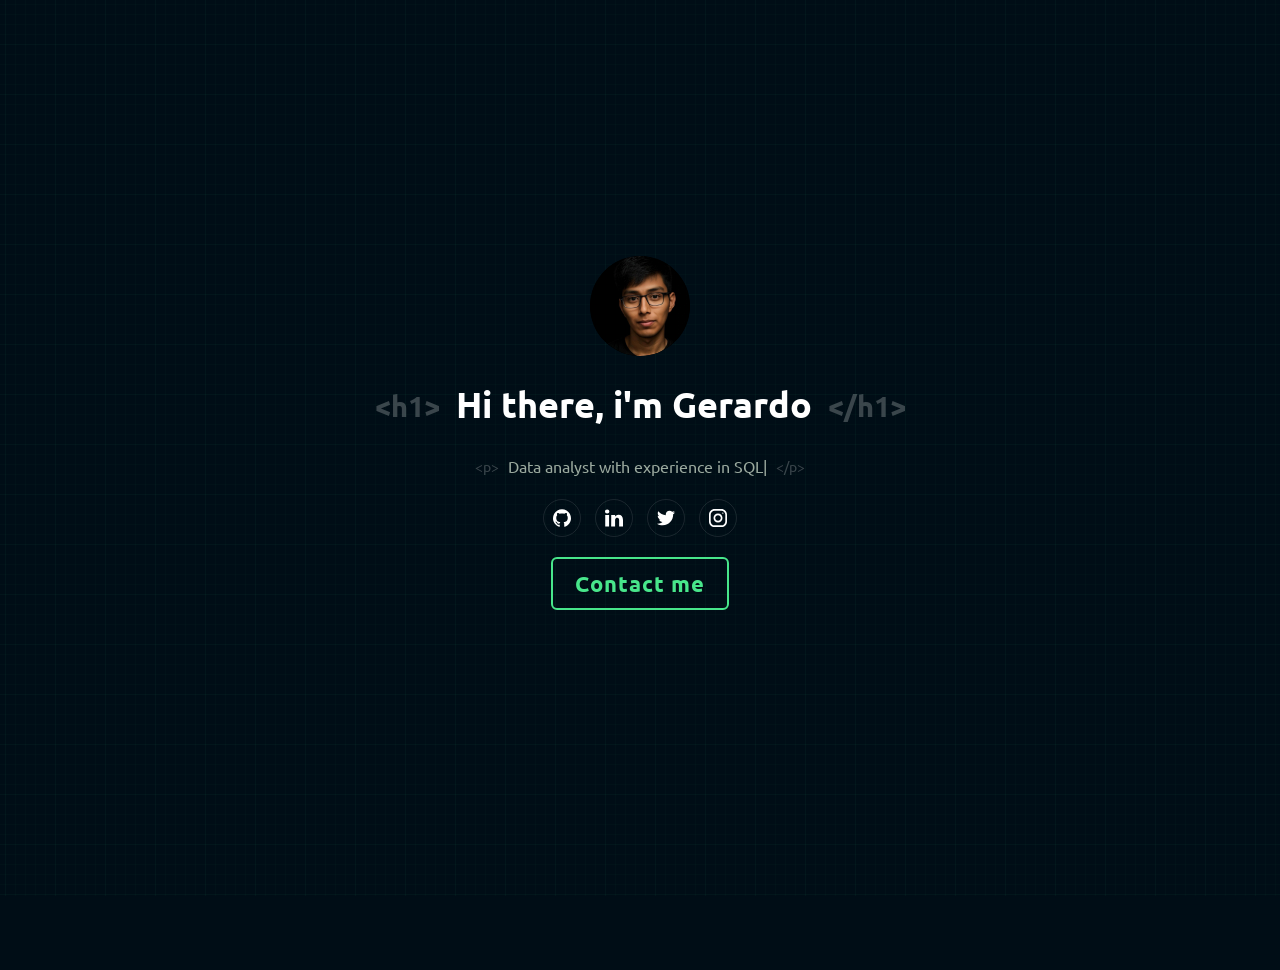
<file: index.html>
<!DOCTYPE html>
<html lang="en">
    <head>
        <meta charset="UTF-8">
        <meta name="description" content="Ryzfor data engineer">
        <meta name="viewport" content="width=device-width">
        <link rel="apple-touch-icon" sizes="57x57" href="/favicon.png">
        <link rel="apple-touch-icon" sizes="60x60" href="/favicon.png">
        <link rel="apple-touch-icon" sizes="72x72" href="/favicon.png">
        <link rel="apple-touch-icon" sizes="76x76" href="/favicon.png">
        <link rel="apple-touch-icon" sizes="114x114" href="/favicon.png">
        <link rel="apple-touch-icon" sizes="120x120" href="/favicon.png">
        <link rel="apple-touch-icon" sizes="144x144" href="/favicon.png">
        <link rel="apple-touch-icon" sizes="152x152" href="/favicon.png">
        <link rel="apple-touch-icon" sizes="180x180" href="/favicon.png">
        <link rel="icon" type="image/png" sizes="192x192" href="/favicon.png">
        <link rel="icon" type="image/png" sizes="32x32" href="/favicon.png">
        <link rel="icon" type="image/png" sizes="96x96" href="/favicon.png">
        <link rel="icon" type="image/png" sizes="16x16" href="/favicon.png">
        <link rel="manifest" href="/manifest.json">
        <meta name="msapplication-TileColor" content="#000000">
        <meta name="msapplication-TileImage" content="/ms-icon-144x144.png">
        <meta name="theme-color" content="#000000">
        <meta name="generator" content="Ryzfor v1">
        <title>Data analyst - Data Engineer - Gerardo</title>
        <link rel="stylesheet" href="/ryzfor/style.css">
        <script type="module" src="/ryzfor/script.js"></script>
    </head>
    <body>
        <main data-astro-cid-j7pv25f6>
            <div class="bg-grid" data-astro-cid-j7pv25f6>
                <div class="container" data-astro-cid-j7pv25f6>
                    <div class="hero" data-astro-cid-bbe6dxrz>
                        <div class="hero__inner" data-astro-cid-bbe6dxrz>
                            <figure data-astro-cid-bbe6dxrz>
                                <img src="/gerardo.jpg" alt="Gerardo" data-astro-cid-bbe6dxrz>
                            </figure>
                            <h1 html-tag="h1" data-astro-cid-bbe6dxrz>
                                <span data-astro-cid-bbe6dxrz>Hi there,</span>
                                i'm Gerardo
                            </h1>
                            <p html-tag="p" data-astro-cid-bbe6dxrz>
                                Data analyst with experience in  <span id="typed" data-astro-cid-bbe6dxrz></span>
                            </p>
                            <div class="social_links" data-astro-cid-bbe6dxrz>
                                <a href="https://github.com/Gerardo871" title="Github Gerardo Gomero" data-astro-cid-bbe6dxrz>
                                    <img src="/ryzfor/github.svg" alt="" height="22" data-astro-cid-bbe6dxrz>
                                </a>
                                <a href="https://linkedin.com/in/gomerogerardo" title="Linkedin Gerardo Gomero" data-astro-cid-bbe6dxrz>
                                    <img src="/ryzfor/linkedin.svg" alt="" height="22" data-astro-cid-bbe6dxrz>
                                </a>
                                <a href="https://x.com/Grardo0" title="Twitter Gerardo Gomero" data-astro-cid-bbe6dxrz>
                                    <img src="/ryzfor/twitter.svg" alt="" height="22" data-astro-cid-bbe6dxrz>
                                </a>
                                <a href="https://instagram.com/gerardo.9459" title="Instagram Gerardo Gomero" data-astro-cid-bbe6dxrz>
                                    <img src="/ryzfor/instagram.svg" alt="" height="22" data-astro-cid-bbe6dxrz>
                                </a>
                            </div>
                            <a class="btn btn--large btn--outline" href="mailto:gomerogerardo871@gmail.com?subject=Asunto%20del%20correo&body=Escribe%20tu%20mensaje%20aquí" data-astro-cid-bbe6dxrz>Contact me</a>
                        </div>
                    </div>
                </div>
            </div>
        </main>
    </body>
</html>
</file>
<file: ryzfor/style.css>
@import"https://fonts.googleapis.com/css?family=Ubuntu";* {
    margin: 0;
    padding: 0;
    box-sizing: border-box
}

*[html-tag=h1]:after {
    content: "</h1>";
    display: inline-block;
    position: relative;
    color: #c0c6c74d;
    font-size: 80%;
    bottom: 1px;
    left: 7px
}

@media (max-width: 768px) {
    *[html-tag=h1]:after {
        font-size:14px;
        bottom: 6px
    }
}

*[html-tag=h1]:before {
    content: "<h1>";
    display: inline-block;
    position: relative;
    color: #c0c6c74d;
    font-size: 80%;
    bottom: 1px;
    right: 7px
}

@media (max-width: 768px) {
    *[html-tag=h1]:before {
        font-size:14px;
        bottom: 6px
    }
}

*[html-tag=h2]:after {
    content: "</h2>";
    display: inline-block;
    position: relative;
    color: #c0c6c74d;
    font-size: 70%;
    bottom: 1px;
    left: 7px
}

@media (max-width: 768px) {
    *[html-tag=h2]:after {
        font-size:14px;
        bottom: 6px
    }
}

*[html-tag=h2]:before {
    content: "<h2>";
    display: inline-block;
    position: relative;
    color: #c0c6c74d;
    font-size: 70%;
    bottom: 1px;
    right: 7px
}

@media (max-width: 768px) {
    *[html-tag=h2]:before {
        font-size:14px;
        bottom: 6px
    }
}

*[html-tag=p]:after {
    content: "</p>";
    display: inline-block;
    position: relative;
    color: #c0c6c74d;
    font-size: 90%;
    bottom: 1px;
    right: -5px
}

@media (max-width: 768px) {
    *[html-tag=p]:after {
        font-size:14px;
        bottom: 6px
    }
}

*[html-tag=p]:before {
    content: "<p>";
    display: inline-block;
    position: relative;
    color: #c0c6c74d;
    font-size: 90%;
    bottom: 1px;
    left: -5px
}

@media (max-width: 768px) {
    *[html-tag=p]:before {
        font-size:14px;
        bottom: 6px
    }
}

.html-tag--dark:after,.html-tag--dark:before {
    color: #0000004d
}

a {
    text-decoration: none
}

h1 {
    color: #fff;
    font-size: 36px
}

h2 {
    font-size: 32px
}

body {
    background-color: #000d16;
    color: #484b4d;
    font-family: Ubuntu;
    font-size: 14px;
    -webkit-font-smoothing: antialiased;
    -moz-osx-font-smoothing: grayscale;
    text-rendering: optimizelegibility;
    padding-top: 60px;
    position: relative
}

body:before {
    content: "";
    position: absolute;
    inset: 0;
    opacity: .2;
    z-index: -1;
    background-color: transparent;
    background-size: 50px 50px;
    background-image: linear-gradient(0deg,transparent 9%,rgba(67,255,149,.2) 10%,rgba(67,255,149,.2) 12%,transparent 13%,transparent 29%,rgba(67,255,149,.1) 30%,rgba(67,255,149,.1) 31%,transparent 32%,transparent 49%,rgba(67,255,149,.1) 50%,rgba(67,255,149,.1) 51%,transparent 52%,transparent 69%,rgba(67,255,149,.1) 70%,rgba(67,255,149,.1) 71%,transparent 72%,transparent 89%,rgba(67,255,149,.1) 90%,rgba(67,255,149,.1) 91%,transparent 92%,transparent),linear-gradient(90deg,transparent 9%,rgba(67,255,149,.2) 10%,rgba(67,255,149,.2) 12%,transparent 13%,transparent 29%,rgba(67,255,149,.1) 30%,rgba(67,255,149,.1) 31%,transparent 32%,transparent 49%,rgba(67,255,149,.1) 50%,rgba(67,255,149,.1) 51%,transparent 52%,transparent 69%,rgba(67,255,149,.1) 70%,rgba(67,255,149,.1) 71%,transparent 72%,transparent 89%,rgba(67,255,149,.1) 90%,rgba(67,255,149,.1) 91%,transparent 92%,transparent)
}

.container {
    width: 100%;
    max-width: 980px;
    margin: 0 auto
}

@media (max-width: 768px) {
    .container {
        padding:0 15px
    }
}

.btn {
    color: #fff;
    padding: 7px 18px;
    letter-spacing: 1px;
    border: 1px solid transparent;
    transition: all .3s;
    position: relative;
    background-color: #48e68b;
    text-shadow: 1px 1px 0 rgba(0,0,0,.1);
    cursor: pointer;
    border-radius: 4px;
    font-weight: 600
}

.btn:hover {
    background-color: #fff;
    border-color: #fff;
    color: #000
}

.btn--code {
    background-color: transparent
}

.btn--code:hover {
    border: 1px solid #6BFE93;
    color: #6bfe93;
    background: #12533a1a
}

.btn--code:hover:before {
    transform: translate(-4px)
}

.btn--code:hover:after {
    transform: translate(4px)
}

.btn--code:before {
    content: "<";
    display: inline-block;
    letter-spacing: 1.5px;
    transform: translate(-2px);
    transition: transform .3s
}

.btn--code:after {
    content: "/>";
    display: inline-block;
    letter-spacing: 1.5px;
    transform: translate(2px);
    transition: transform .3s
}

.btn--outline {
    background-color: transparent;
    border-color: #48e68b;
    border-width: 2px;
    color: #48e68b
}

.btn--large {
    font-size: 22px;
    border-radius: 6px;
    padding-right: 22px;
    padding-left: 22px
}

.btn--active {
    color: #6bfe93
}

.social_links {
    display: flex
}

.social_links a {
    margin: 0 7px;
    border-radius: 100%;
    border: 1px solid rgba(255,255,255,.1);
    width: 38px;
    height: 38px;
    display: flex;
    align-items: center;
    justify-content: center;
    transition: all .3s
}

.social_links a img {
    width: 18px;
    height: 18px
}

.social_links a:hover {
    border-color: #6bfe93
}

.hero[data-astro-cid-bbe6dxrz] {
    min-height: 200px;
    width: 100%;
    display: flex;
    justify-content: center;
    align-items: center;
    padding: 20vh 0 40vh;
    h1 {
        text-align: center;
        span {
            color: $greencolor
        }

        @media (max-width: 768px) {
            font-size:26px
        }
    }

    p {
        text-align: center;
        font-size: 16px;
        color: #9baa9f
    }
}

.hero__inner[data-astro-cid-bbe6dxrz] {
    width: 100%;
    display: flex;
    flex-direction: column;
    align-items: center;
    gap: 20px;
    figure {
        width: 100px;
        height: 100px;
        border-radius: 100%;
        border: 2px solid $greencolor;
        background-color: #000;
        overflow: hidden;
        img {
            width: 100%;
            border-radius: 100%;
            opacity: 0;
            animation-name: imageAnim;
            animation-duration: .5s;
            animation-delay: 1.5s;
            animation-fill-mode: both
        }
    }

    button {
        margin-top: 10px
    }

    >p,div,figure {
        animation-name: fadeInUp;
        animation-duration: 1s;
        animation-delay: .6s;
        animation-fill-mode: both;
        opacity: 0
    }

    >h1,a {
        animation-name: fadeInUp;
        animation-duration: 1s;
        animation-delay: .2s;
        animation-fill-mode: both;
        opacity: 0
    }
}

@keyframes fadeInUp {
    0% {
        transform: translate3d(0,20px,0);
        opacity: 0
    }

    to {
        transform: translateZ(0);
        opacity: 1
    }
}

@keyframes imageAnim {
    0% {
        transform: translateY(50px)
    }

    to {
        transform: translateY(0);
        opacity: 1
    }
}

main[data-astro-cid-j7pv25f6] {
    margin: auto;
    padding: 1rem;
    width: 800px;
    max-width: calc(100% - 2rem);
    color: #fff;
    font-size: 20px;
    line-height: 1.6;
    height: calc(100vh - 4rem);
    @media (max-width: 768px) {
        padding:0
    }
}
</file>
